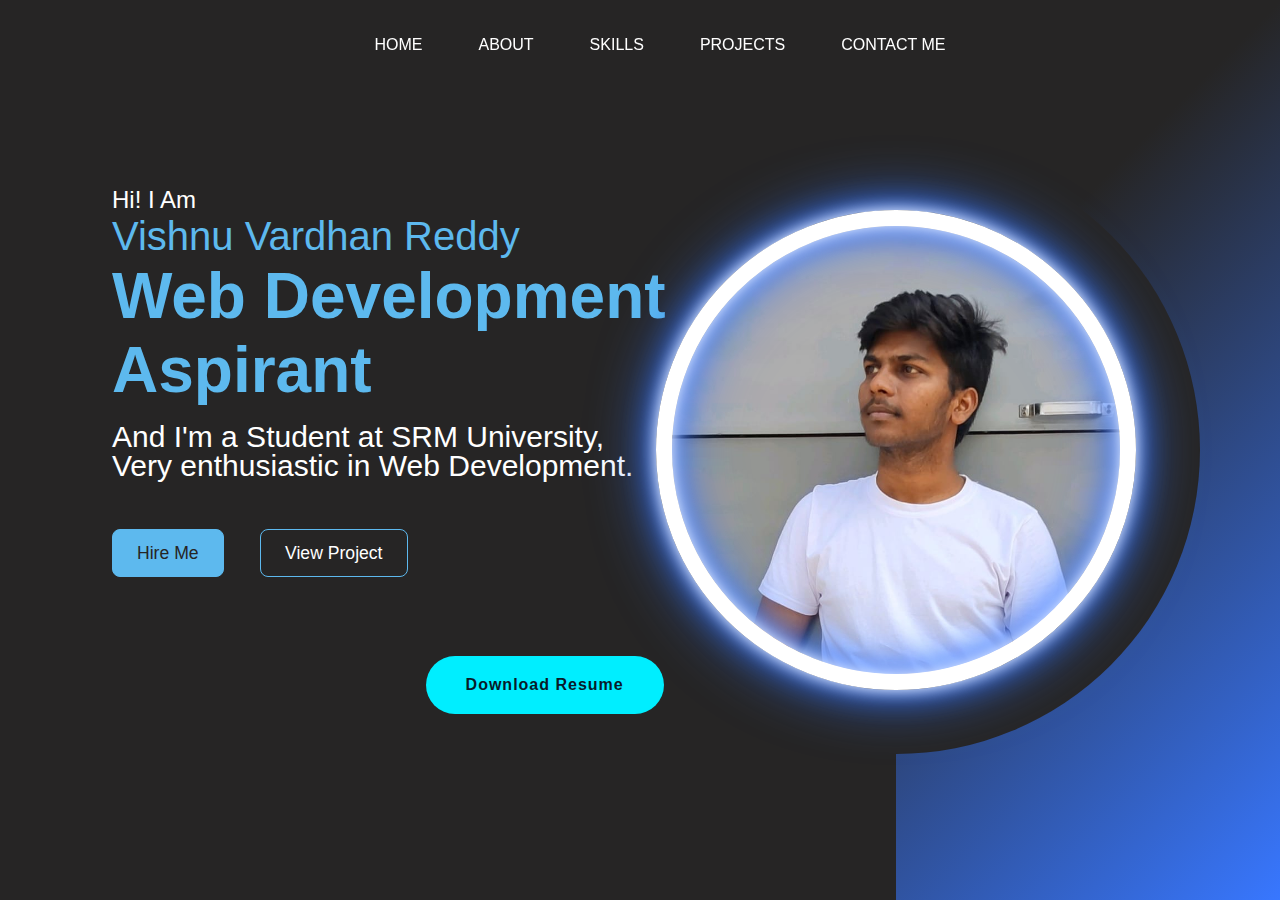
<file: MyPortfolio/index.html>
<!DOCTYPE html>
<html lang="en">
<head>
    <meta charset="Utf-8">
    <meta http-equiv="X-UA-Compatible" content="IE=edge">
    <meta name="viewport" content="width=device-width, initial-scale=1.0">
    <link rel="stylesheet" href="https://cdnjs.cloudflare.com/ajax/libs/font-awesome/6.5.1/css/all.min.css" integrity="sha512-DTOQO9RWCH3ppGqcWaEA1BIZOC6xxalwEsw9c2QQeAIftl+Vegovlnee1c9QX4TctnWMn13TZye+giMm8e2LwA==" crossorigin="anonymous" referrerpolicy="no-referrer" />
    <link rel="stylesheet" href="style.css">
    <title>Personal Website</title>
    </head>
<body>
<div class="header">
    <ul class="navlist">
        <li><a href="index.html">Home</a></li>
        <li><a href="about.html">About</a></li>
        <li><a href="skills.html">Skills</a></li>
        <li><a href="projects.html">Projects</a></li>
        <li><a href="contact.html">Contact Me</a></li>
    </ul>
    <div class="left-container">
        <div class="icons">
        <a href="https://www.facebook.com/pawankumarreddy.p.1?mibextid=JRoKGi"><i class="fa-brands fa-facebook-f"></i></a>
        <a href="https://www.linkedin.com/in/vishnu-vardhan-reddy-p-95a5a4256"><i class="fa-brands fa-linkedin-in"></i></a>
        <a href="#"><i class="fa-brands fa-twitter"></i></a>
        <a href="https://www.instagram.com/vishnu_vardhan_reddy_7569?igsh=OXc5M2N2amIyNDcx"><i class="fa-brands fa-square-instagram"></i></a>
    </div>
    <div class="content">
        <p class="intro">Hi! I Am <br><span style="font-size: 40px;">Vishnu Vardhan Reddy</span><p>
        <h1>Web Development Aspirant</h1>
        <p class="detail" style="font-size: 30px;">And I'm a
            Student at SRM University,<br>
            Very enthusiastic in Web Development.</p>
        <div class="btn-container">
             <button>Hire Me</button>
             <button><a href="projects.html">View Project</a></button><br>
             <a class="cv" href="resume.jpg" download="resume.jpg">Download Resume</a>
        </div>
    </div>
</div>
    <div class="right-container"></div>
<div class="design">
    <div class="circle"></div>
    <div class="circle"></div>
</div>
</div>
</body>
</html>
</file>
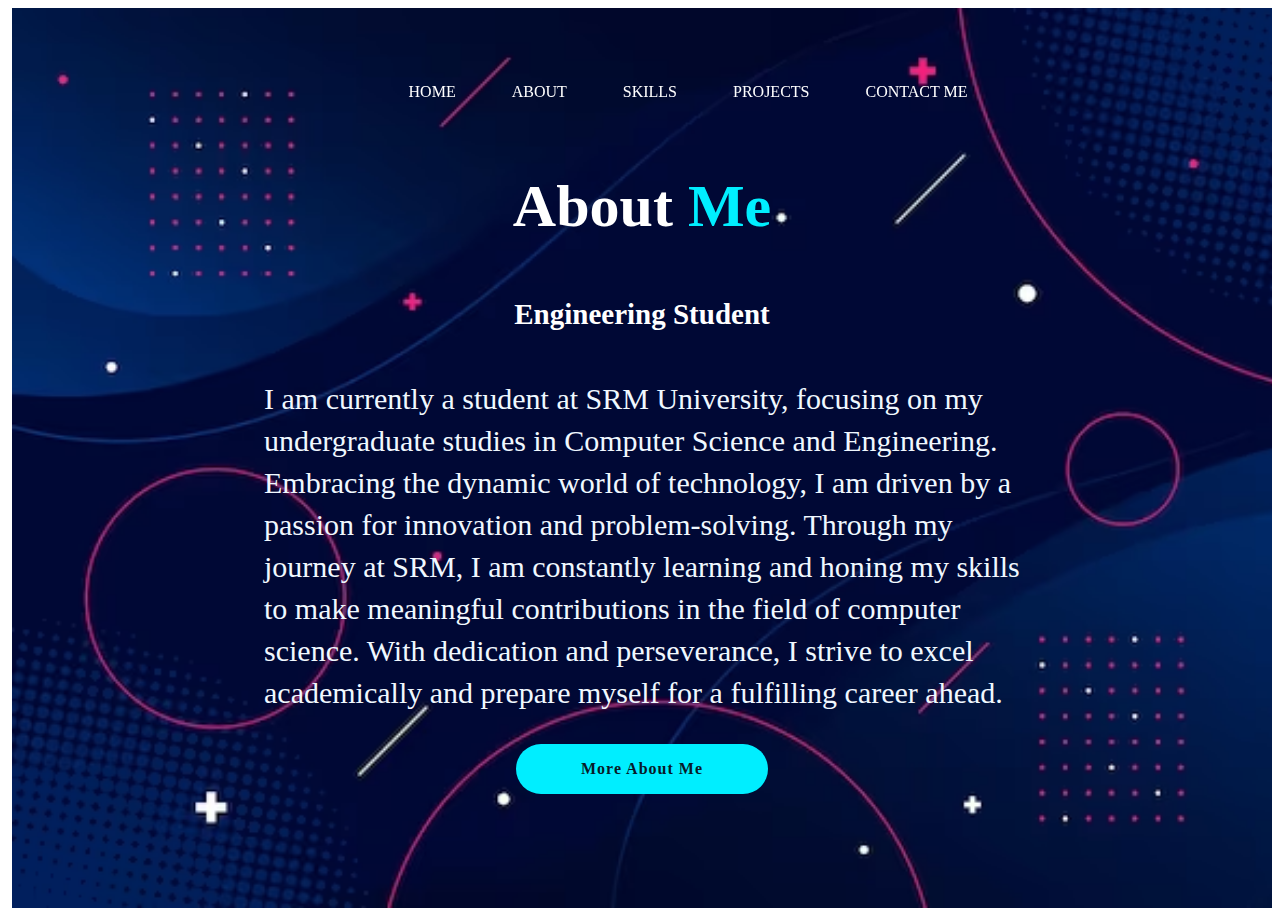
<file: MyPortfolio/about.html>
<!DOCTYPE html>
<html lang="en">
<head>
    <meta charset="UTF-8">
    <meta name="viewport" content="width=device-width, initial-scale=1.0">
    <title>About Me</title>
    <link rel="stylesheet" href="about.css">
</head>
<body>
        <ul class="navlist">
            <li><a href="index.html">Home</a></li>
            <li><a href="about.html">About</a></li>
            <li><a href="skills.html">Skills</a></li>
            <li><a href="projects.html">Projects</a></li>
            <li><a href="contact.html">Contact Me</a></li>
        </ul>
    <section class="about" id="about">
        <div class="about-text">
            <h2>About <span>Me</span></h2>
            <h4>Engineering Student</h4>
            <p>I am currently a student at SRM University, focusing on my undergraduate studies in Computer Science and Engineering. 
                Embracing the dynamic world of technology, I am driven by a passion for innovation and problem-solving. 
                Through my journey at SRM, I am constantly learning and honing my skills to make meaningful contributions in the field of computer science.
                 With dedication and perseverance, I strive to excel academically and prepare myself for a fulfilling career ahead.</p>
            <a href="moreabout.html" class="btn-box">More About Me</a>
        </div>
    </section>
</body>
</html>
</file>
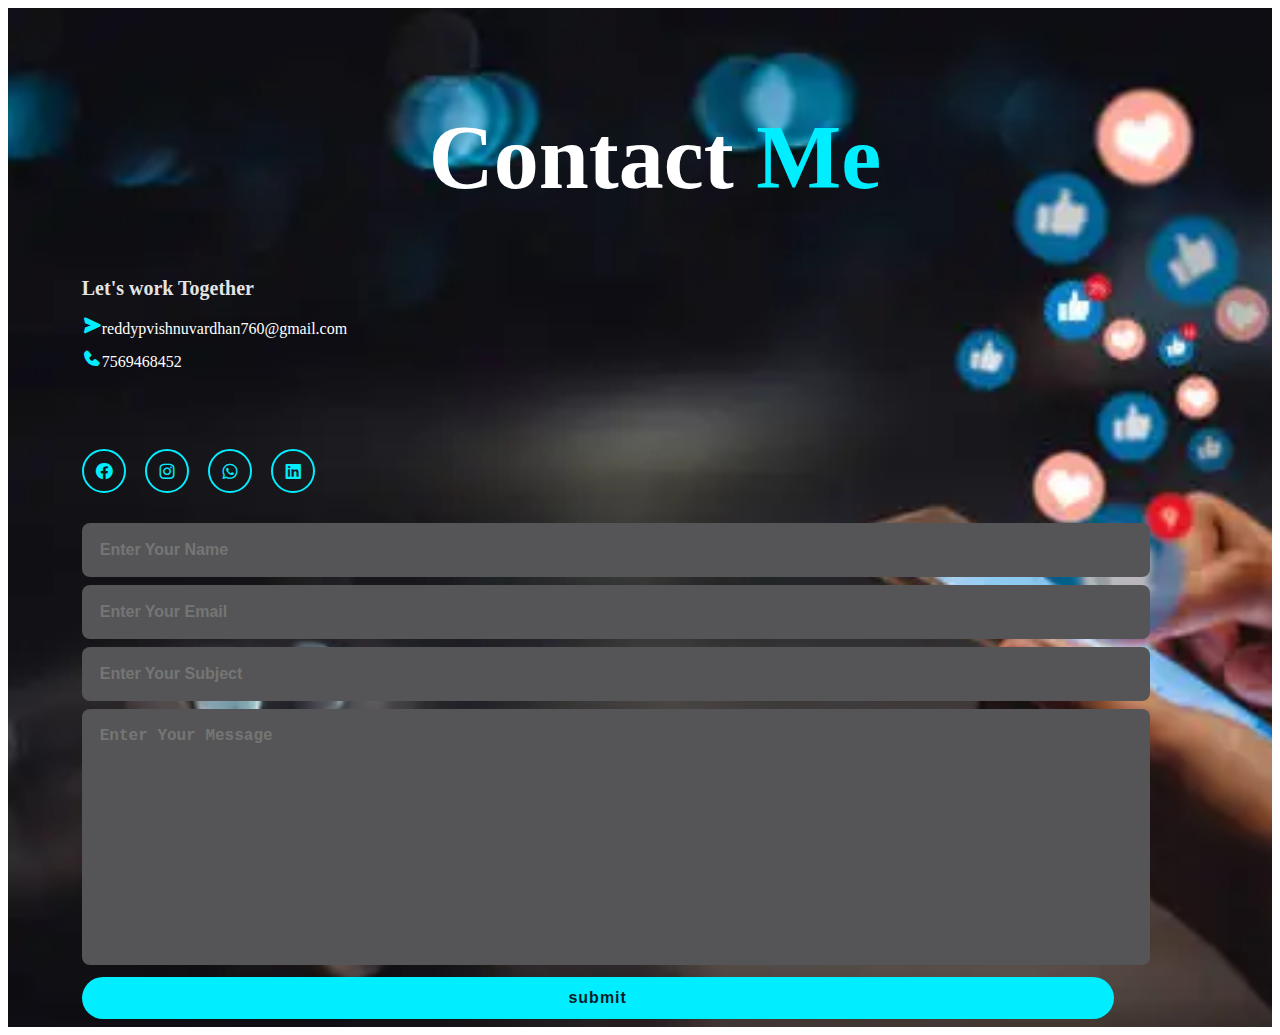
<file: MyPortfolio/contact.html>
<!DOCTYPE html>
<html lang="en">
<head>
    <meta charset="UTF-8">
    <meta name="viewport" content="width=device-width, initial-scale=1.0">
    <title>Contact Me</title>
    <link rel="stylesheet" href="contact.css">
    <link href='https://unpkg.com/boxicons@2.1.4/css/boxicons.min.css' rel='stylesheet'>
</head>
<body>

    <section class="contact" id="contact">
        <div class="contact-text">
            <h2>Contact <span>Me</span></h2>
            <h4>Let's work Together</h4>
            <div class="contact-list">
                <li><i class='bx bxs-send'></i>reddypvishnuvardhan760@gmail.com</li>
                <li><i class='bx bxs-phone'></i>7569468452</li>
            </div>
            <div class="contact-icons">
                <a href="https://www.facebook.com/pawankumarreddy.p.1?mibextid=JRoKGi"><i class='bx bxl-facebook-circle'></i></a>
                <a href="https://www.instagram.com/vishnu_vardhan_reddy_7569?igsh=OXc5M2N2amIyNDcx"><i class='bx bxl-instagram'></i></a>
                <a href="#"><i class='bx bxl-whatsapp'></i></a>
                <a href="https://www.linkedin.com/in/vishnu-vardhan-reddy-p-95a5a4256"><i class='bx bxl-linkedin-square'></i></a>
            </div>
            <div class="contact-form">
                <form action="">
                    <input type="text" placeholder="Enter Your Name" required>
                    <input type="email" placeholder="Enter Your Email" required>
                    <input type="text" placeholder="Enter Your Subject">
                    <textarea name="" id="" cols="20" rows="10" placeholder="Enter Your Message" required></textarea>
                    <input type="submit" value="submit" class="send">
                </form>
            </div>
        </div>
    </section>
</body>
</html>
</file>
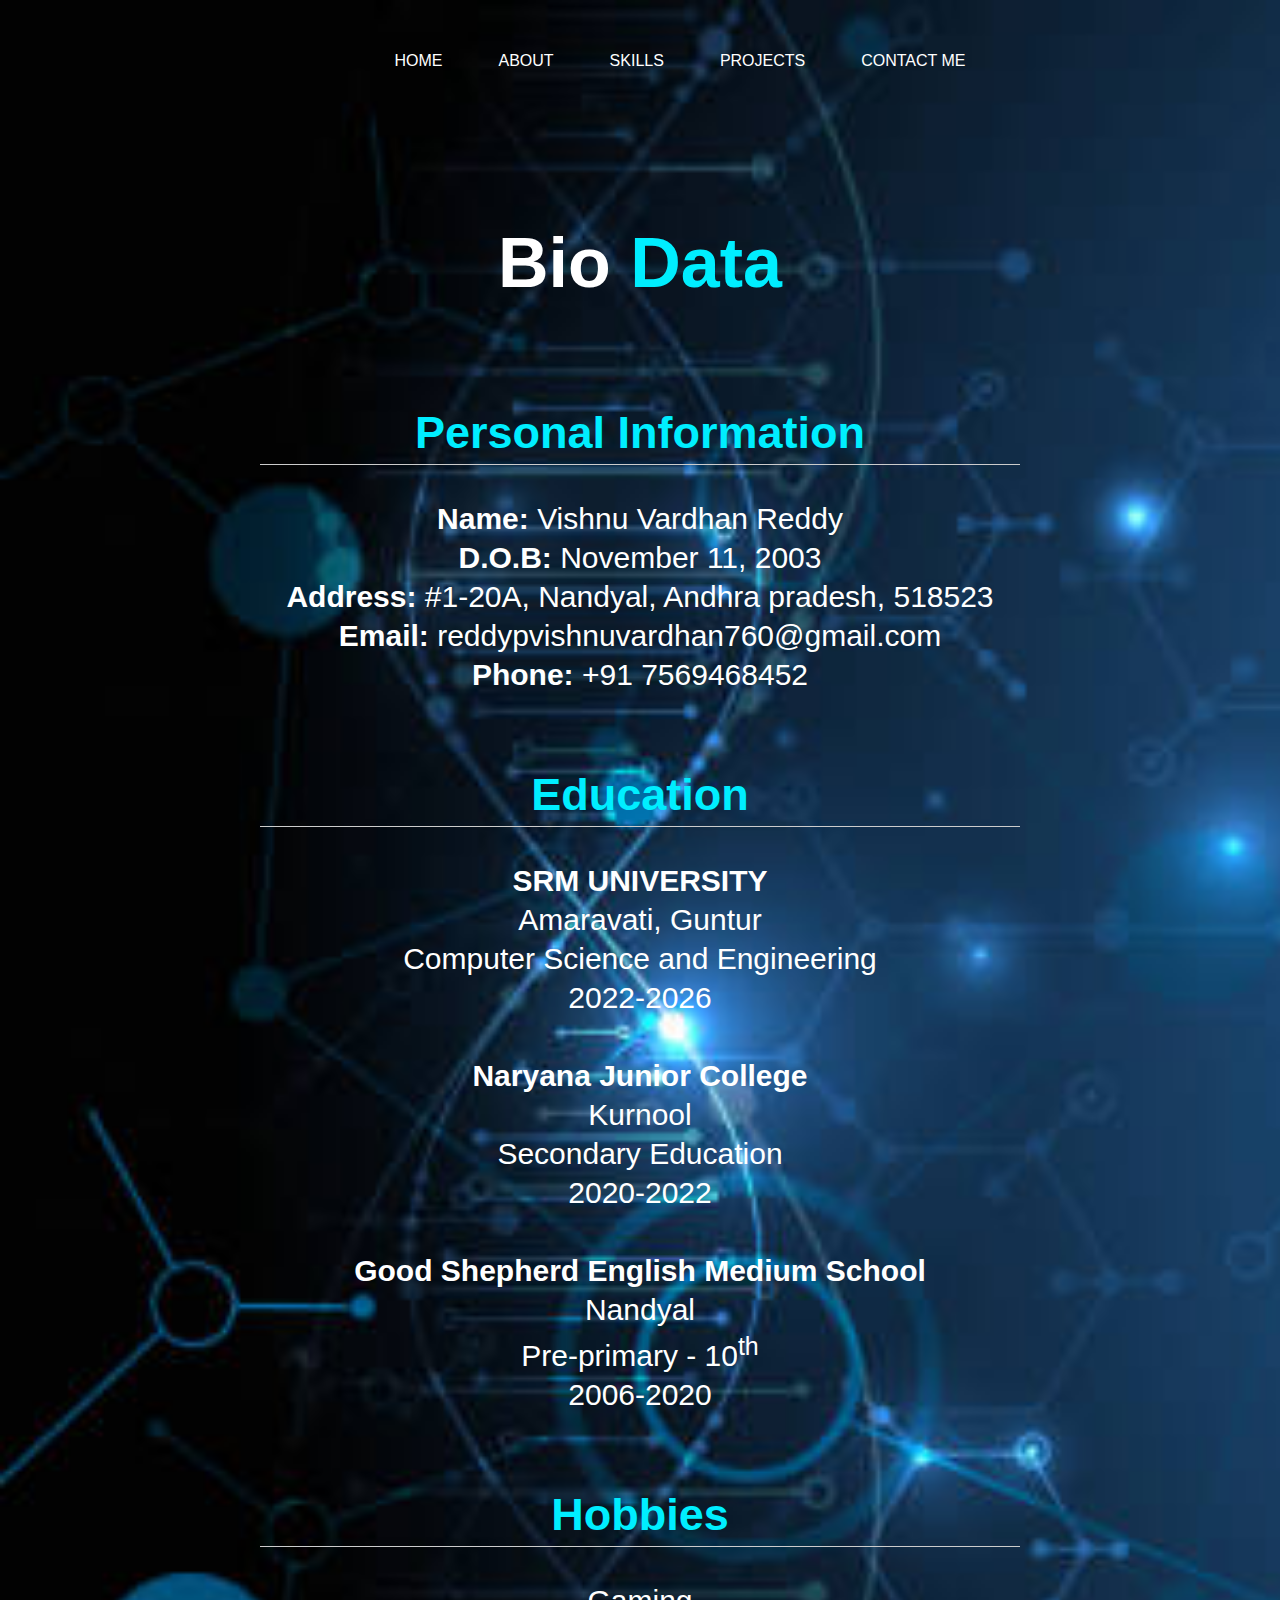
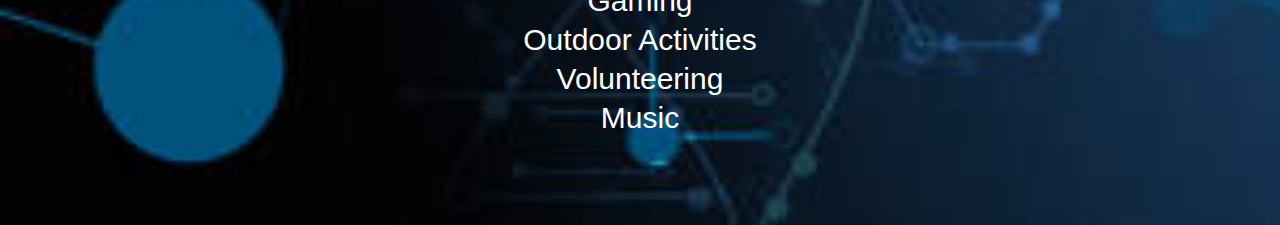
<file: MyPortfolio/moreabout.html>
<!DOCTYPE html>
<html lang="en">
<head>
    <meta charset="UTF-8">
    <meta name="viewport" content="width=device-width, initial-scale=1.0">
    <title>More About</title>
    <style>
        body {
            font-family: Arial, sans-serif;
            margin: 0;
            padding: 0;
            color: white;
            background-image: url("backa.jpg");
            background-repeat: no-repeat;
            background-size: cover;
        }

        .container {
            max-width: 800px;
            margin: 50px auto;
            padding: 20px;
            border-radius: 5px;
            text-align: center;
            font-size: 30px;
        }

        h1 {
            text-align: center;
            color: white;
            font-size: 70px;
        }
        h1 span{
            color: #0ef;
        }

        .biodata-info {
            padding: 20px;
        }

        h2 {
            color: #0ef;
            border-bottom: 1px solid #ccc;
            padding-bottom: 5px;
        }

        p {
            margin: 5px 0;
        }

        strong {
            font-weight: bold;
        }

        .container p:last-child {
            margin-bottom: 0;
        }
        .navlist{
    text-transform: uppercase;
    gap:3.5rem;
    height:10vh;
    width:100%;
    display:flex;
    justify-content: center;
    align-items: center;
    position:relative;
}
ul li{
    list-style:none;
}
ul li a{
    text-decoration:none;
    color:white;
    font-size:1rem;
    position:relative;
    }
    </style>
</head>
<body>
    <ul class="navlist">
        <li><a href="index.html">Home</a></li>
        <li><a href="about.html">About</a></li>
        <li><a href="skills.html">Skills</a></li>
        <li><a href="projects.html">Projects</a></li>
        <li><a href="contact.html">Contact Me</a></li>
    </ul>

<div class="container">
    <h1>Bio <span>Data</span></h1>
    <div class="biodata-info">
        <h2>Personal Information</h2>
        <p><strong>Name: </strong> Vishnu Vardhan Reddy</p>
        <p><strong>D.O.B: </strong> November 11, 2003</p>
        <p><strong>Address: </strong> #1-20A, Nandyal, Andhra pradesh, 518523</p>
        <p><strong>Email: </strong> reddypvishnuvardhan760@gmail.com</p>
        <p><strong>Phone: </strong> +91 7569468452</p><br>
        <h2>Education</h2>
        <p><b>SRM UNIVERSITY</b></p>
        <p>Amaravati, Guntur</p>
        <p> Computer Science and Engineering</p>
        <p>2022-2026</p><br>
        <p><b>Naryana Junior College</b></p>
        <p>Kurnool</p>
        <p>Secondary Education</p>
        <p>2020-2022</p><br>
        <p><b>Good Shepherd English Medium School</b></p>
        <p>Nandyal</p>
        <p>Pre-primary - 10<sup>th</sup></p>
        <p>2006-2020</p><br>
        <h2>Hobbies</h2>
        <p>Gaming</p>
        <p>Outdoor Activities</p>
        <p>Volunteering</p>
        <p>Music</p>
    </div>
</div>
</body>
</html>
</file>
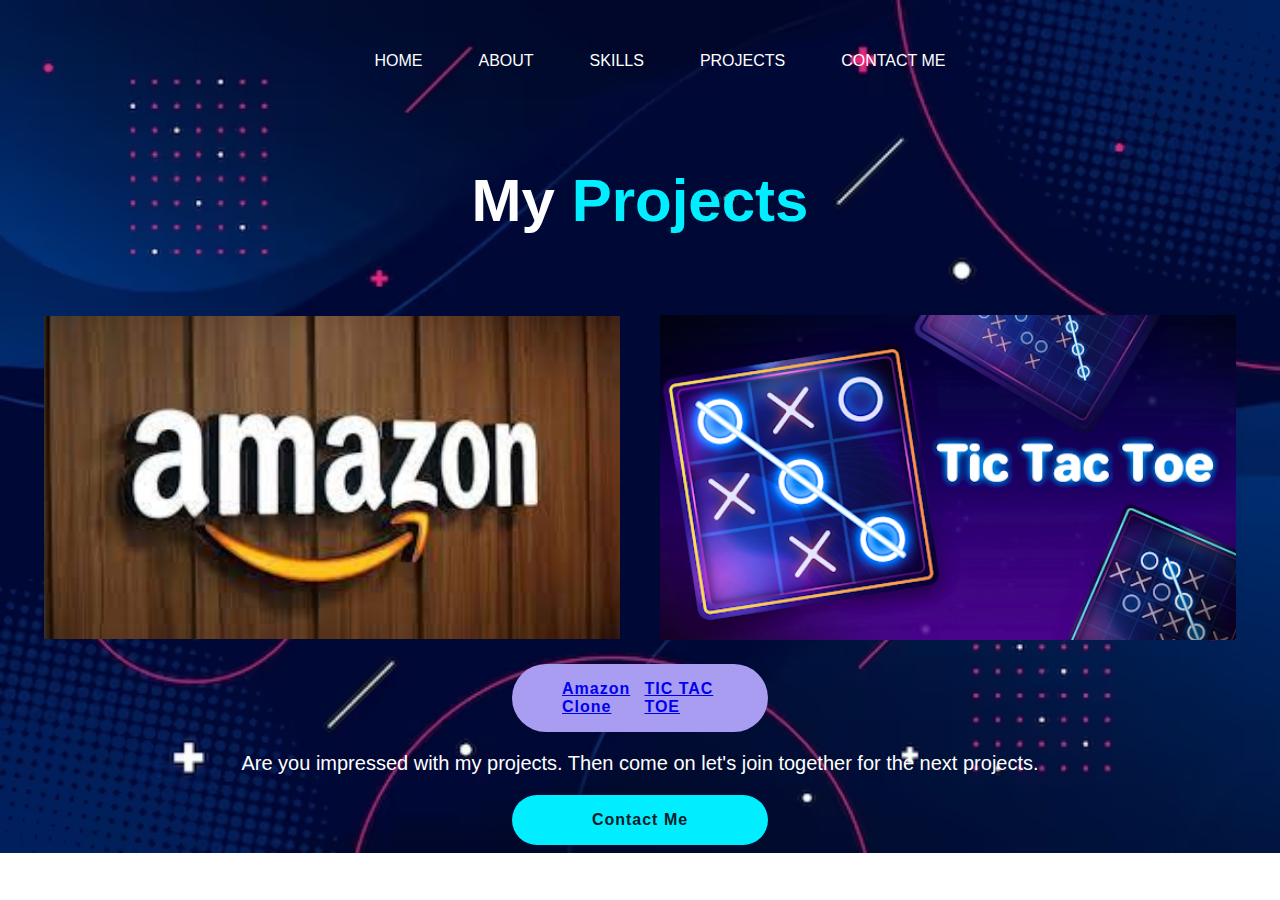
<file: MyPortfolio/projects.html>
<!DOCTYPE html>
<html lang="en">
<head>
    <meta charset="UTF-8">
    <meta name="viewport" content="width=device-width, initial-scale=1.0">
    <title>My Projects</title>
    <link rel="stylesheet" href="projects.css">
</head>
<body>
  <ul class="navlist">
    <li><a href="index.html">Home</a></li>
    <li><a href="about.html">About</a></li>
    <li><a href="skills.html">Skills</a></li>
    <li><a href="projects.html">Projects</a></li>
    <li><a href="contact.html">Contact Me</a></li>
</ul>
<h1>My <span>Projects</span></h1>

<div class="container">
  <div class="project">
    <img src="amazon.jpg" alt="Amazon Clone">
    <div class="overlay">
      <div class="content">
        <h3>Amazon Clone</h3>
        <p>An Amazon clone project aims to replicate key features of the Amazon e-commerce platform, including user authentication, product listings, shopping cart functionality, and checkout processes.
            It typically involves creating a responsive web application using technologies like HTML, CSS, JavaScript. </p>
        <p>Skills used: HTML, CSS, JavaScript, React, Firebase, Stripe.</p>
        <p>Other info: Deployed on https://amazon-clone.web.app/</p>
      </div>
    </div>
  </div>
  <div class="project">
   <img src="tic.webp" alt="Tic Tac Toe Game">
    <div class="overlay">
      <div class="content">
        <h3>Tic Tac Toe Game</h3>
        <p>A simple and fun game that can be played by two players on the same device.The Tic Tac Toe Clone project is a simple yet engaging game that mimics the classic Tic Tac Toe game. 
            It involves two players taking turns to place their markers (traditionally X and O) on a 3x3 grid, with the objective of getting three of their markers in a row, either horizontally, vertically, or diagonally.
             This project is an excellent opportunity to practice programming concepts such as loops, conditionals, and user input handling, making it ideal for beginners looking to enhance their skills in a fun and interactive way.</p>
        <p>Skills used: HTML, CSS</p>
      </div>
    </div>
  </div>
</div>
<div class="project-source">
  <a href="Amazon.html">Amazon Clone</a>
  <a href="TIC-TAC-TOE.html">TIC TAC TOE</a>
</div>
<div>
   <p> Are you impressed with my projects. Then come on let's join together for the next projects.</p>
   <a href="contact.html" class="btn-box">Contact Me</a>
</div>
</body>
</html>
</file>
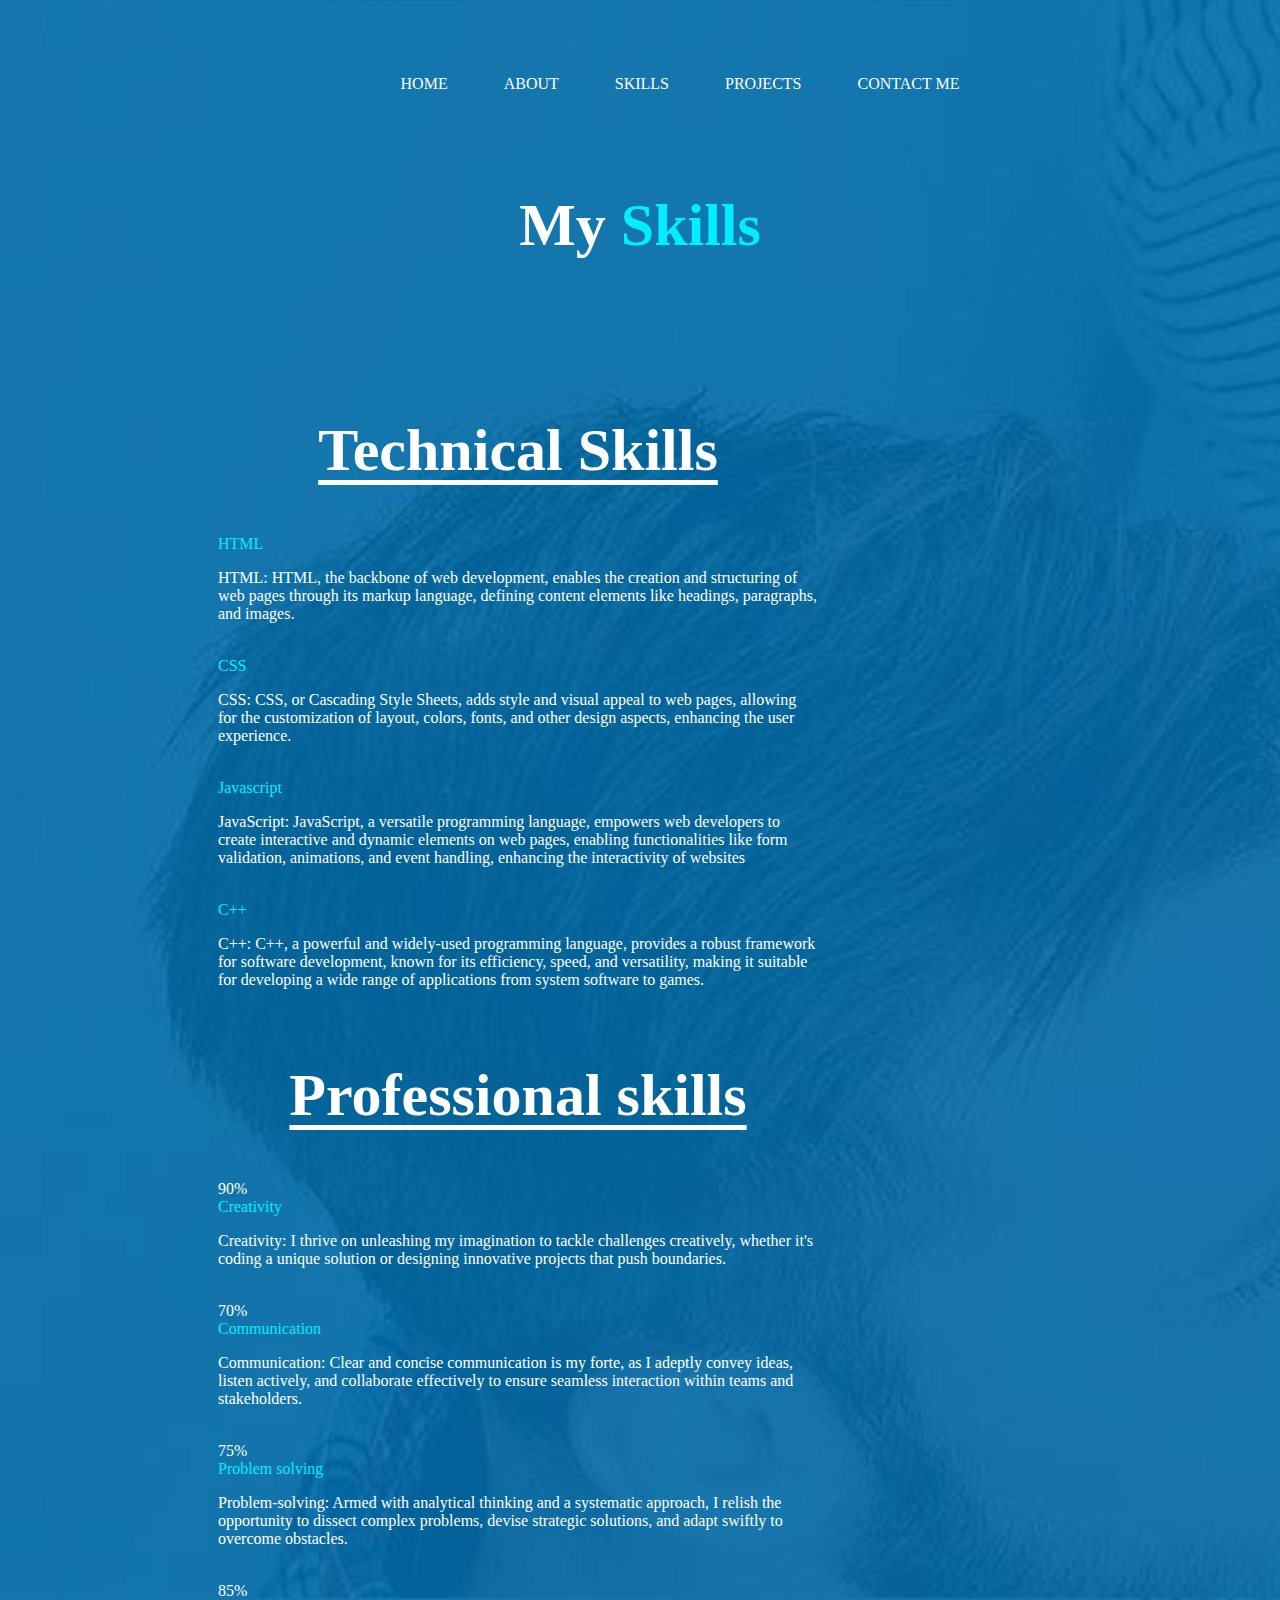
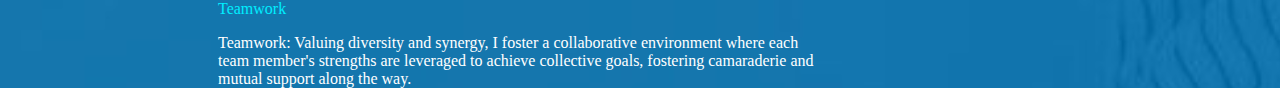
<file: MyPortfolio/skills.html>
<!DOCTYPE html>
<html lang="en">
<head>
    <meta charset="UTF-8">
    <meta name="viewport" content="width=device-width, initial-scale=1.0">
    <title>My Skills</title>
    <link rel="stylesheet" href="skills.css">
</head>
<body>
    <ul class="navlist">
        <li><a href="index.html">Home</a></li>
        <li><a href="about.html">About</a></li>
        <li><a href="skills.html">Skills</a></li>
        <li><a href="projects.html">Projects</a></li>
        <li><a href="contact.html">Contact Me</a></li>
    </ul>
    <h1>My <span>Skills</span></h1>
    <section class="skills">
        <div class="container" id="skills">
            <h1 class="heading1">Technical Skills</h1>
            <div class="Technical-bars">
                <div class="bar"><i class='bx bxl-html5' style='color:#c95d2e'></i>
                    <div class="info">
                        <span>HTML</span>
                        <p>HTML: HTML, the backbone of web development, enables the creation and structuring of web pages through its markup language, defining content elements like headings, paragraphs, and images.</p>
                    </div>
                </div><br>
                <div class="bar"><i class='bx bxl-css3' style='color:#147bbc'></i>
                    <div class="info">
                        <span>CSS</span>
                        <p>CSS: CSS, or Cascading Style Sheets, adds style and visual appeal to web pages, allowing for the customization of layout, colors, fonts, and other design aspects, enhancing the user experience.</p>
                    </div>
                </div><br>
                <div class="bar"><i class='bx bxl-javascript' style='color:#b0bc1e'></i>
                    <div class="info">
                        <span>Javascript</span>
                        <p>JavaScript: JavaScript, a versatile programming language, empowers web developers to create interactive and dynamic elements on web pages, enabling functionalities like form validation, animations, and event handling, enhancing the interactivity of websites</p>
                    </div>
                </div><br>
                <div class="bar"><i class='bx bxl-c-plus-plus' style='color:#c32ec9'></i>
                    <div class="info">
                        <span>C++</span>
                        <p>C++: C++, a powerful and widely-used programming language, provides a robust framework for software development, known for its efficiency, speed, and versatility, making it suitable for developing a wide range of applications from system software to games.</p>
                    </div>
                </div>
            </div>
        </div>
        <div class="container1">
            <h1 class="heading1">Professional skills</h1>
            <div class="radial-bars">
                <div class="percentage">90%</div>
                <div class="text">Creativity</div>
                <p>Creativity: I thrive on unleashing my imagination to tackle challenges creatively, whether it's coding a unique solution or designing innovative projects that push boundaries.</p>
            </div><br>
            <div class="radial-bars">
                <div class="percentage">70%</div>
                <div class="text">Communication</div>
                <p>Communication: Clear and concise communication is my forte, as I adeptly convey ideas, listen actively, and collaborate effectively to ensure seamless interaction within teams and stakeholders.</p>
            </div><br>
            <div class="radial-bars">
                <div class="percentage">75%</div>
                <div class="text">Problem solving</div>
                <p>Problem-solving: Armed with analytical thinking and a systematic approach, I relish the opportunity to dissect complex problems, devise strategic solutions, and adapt swiftly to overcome obstacles.</p>
            </div><br>
            <div class="radial-bars">
                <div class="percentage">85%</div>
                <div class="text">Teamwork</div>
                <p>Teamwork: Valuing diversity and synergy, I foster a collaborative environment where each team member's strengths are leveraged to achieve collective goals, fostering camaraderie and mutual support along the way.</p>
            </div>
        </div>
    </section>
</body>
</html>
</file>
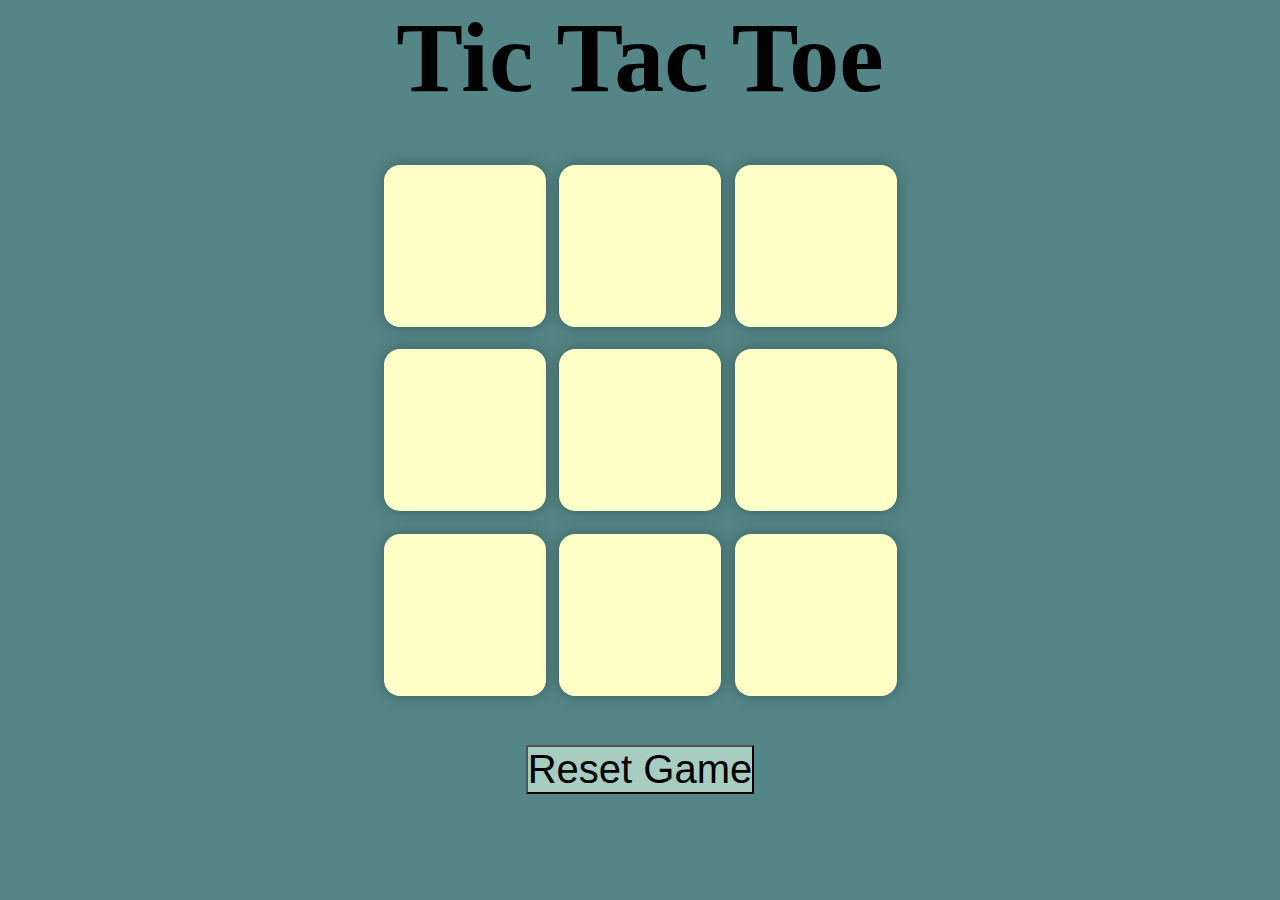
<file: MyPortfolio/TIC-TAC-TOE.html>
<!DOCTYPE html>
<html lang="en">
<head>
    <meta charset="UTF-8">
    <meta name="viewport" content="width=device-width, initial-scale=1.0">
    <title>TIC-TAC-TOE</title>
    <link rel="stylesheet" href="TIC-TAC-TOE.css">
</head>
<body>
    <div class="msg-container hide">
        <p id="msg">Winner</p>
        <BUTTON id="new-btn">New Game</BUTTON>
    </div>
    <main>
        <h1>Tic Tac Toe</h1>
        <div class="container">
            <div class="game">
                <button class="box"></button>
                <button class="box"></button>
                <button class="box"></button>
                <button class="box"></button>
                <button class="box"></button>
                <button class="box"></button>
                <button class="box"></button>
                <button class="box"></button>
                <button class="box"></button>
            </div>
        </div>
        <BUTTON id="reset-btn" style="font-size: 40px; background-color: rgb(167, 205, 192);">Reset Game</BUTTON>
    </main>
    <script src="TIC-TAC-TOE.JS"></script>
</body>
</html>
</file>
<file: MyPortfolio/style.css>
@import url('https://fonts.googleapis.com/css2?family=Bree+Serif&family=Caveat:wght@400;700&family=Lobster&family=Monoton&family=Open+Sans:ital,wght@0,400;0,700;1,400;1,700&family=Playfair+Display+SC:ital,wght@0,400;0,700;1,700&family=Playfair+Display:ital,wght@0,400;0,700;1,700&family=Roboto:ital,wght@0,400;0,700;1,400;1,700&family=Source+Sans+Pro:ital,wght@0,400;0,700;1,700&family=Work+Sans:ital,wght@0,400;0,700;1,700&display=swap');

*{
    margin:0px;
    padding:opx;
    box-sizing:border-box;
    font-family:'Poppins',sans-serif;
}
.header{
    height:50vh;
    width:100%;
    display:flex;
}
.navlist{
text-transform: uppercase;
gap:3.5rem;
height:10vh;
width:100%;
display:flex;
justify-content: center;
align-items: center;
position:fixed;
}
ul li{
    list-style:none;
}
ul li a{
    text-decoration:none;
    color:white;
    font-size:1rem;
    position:relative;
}
.left-container{
    background:#262525;
    width:70%;
    height:100vh;
    padding-left:3rem;
    display:flex;
    align-items:center;
}
.right-container{
    background:linear-gradient(-45deg, #3877FF,#262525 70%);
    width:30%;
    height:100vh;
    display:flex;
    align-items:center;
}
.icons .fa-brands{
    color:#bbb;
    font-size:1.5rem;
}
.icons{
    display:flex;
    flex-direction:column;
    justify-content:center;
    align-items:center;
    gap:3rem;
 
}
.content{
    margin-left:4rem;
}
.content .intro{
    font-size:1.5rem;
    color:#fff;
}
.content h1{
    font-size:4rem;
    color:#5DB9EE;
}
.content .intro span{
     color:#5DB9EE; 
}
.content .detail{
    font-size:1.1rem;
    color:#fff;
    max-width:38rem;
    margin:1rem 0 3rem 0;
    line-height:1.8rem;
}
.btn-container button{
    border:.1rem solid #5DB9EE;
    font-size:1.1rem;
    padding:.8rem 1.5rem;
    border-radius:.5rem;
    cursor:pointer;
}
button:nth-child(1){
background:#5DB9EE;
color:#262525;
}

button:nth-child(2){
    background:transparent;
    color:#5DB9EE;
    margin-left:2rem;
}
button:nth-child(1):hover{
    background:transparent;
    color:#5DB9EE;
}

button:nth-child(2):hover{
    background:#5DB9EE;
    color:#262525;;
}
.icons .fa-brands:hover{
    cursor:pointer;
    background:linear-gradient(#fff,#3877FF);
    -webkit-text-fill-color: transparent;
}

.design .circle{
aspect-ratio:1;
position:absolute;
border-radius:50%;
top:50%;
left:70%;
transform:translate(-50%,-50%);
}
.circle:nth-child(1){
background:linear-gradient(90deg ,transparent 50%,#262525 50%);
width:38rem;
}
.circle:nth-child(2){
    width:30rem;
    background-image:url("photo.jpg");
    background-size:100%;
    background-repeat: no-repeat;
    border:1rem solid white;
    box-shadow:0 0 1rem #fff,
    inset 0 0 1rem #fff,
    0 0 2rem #3877FF,
    inset 0 0 2rem #3877FF,
    0 0 4rem #3877FF,
    inset 0 0 4rem #3877FF;
    
    
    
}
.navlist li a::after{
    content:" ";
    position:absolute;
    background:#fff;
    height:.1rem;
    width:100%;
    left:0;
    bottom:-5px;
    transform:scaleX(0);
    transform-origin:bottom right;
    transition: transform .5s;
    }
    .navlist li a:hover::after{
        transform: scaleX(1);
        transform-origin:bottom left;
    }
button a{
    text-decoration: none;
    color: white;
}
.cv {
    display: inline-block;
    padding: 20px 40px 20px;
    margin-top: 10%;
    margin-left: 40%;
    background: #0ef;
    border-radius: 40px;
    font: 16px;
    color: #081b29;
    letter-spacing: 1px;
    text-decoration: none;
    font-weight: 600;
}
</file>
<file: MyPortfolio/about.css>
.about{
    display: flex;
    flex-direction: row;
    justify-content: center;
    align-items: center;
    margin-left: 4px;
    background-image: url("backp.avif");
    background-size:cover;
    height: 100vh;
}
.navlist{
    text-transform: uppercase;
    gap:3.5rem;
    height:15vh;
    width:100%;
    display:flex;
    justify-content: center;
    align-items: center;
    position:fixed;
}
ul li{
    list-style:none;
}
ul li a{
    text-decoration:none;
    color:white;
    font-size:1rem;
    position:relative;
    }
.about-img img{
    border-radius: 50%;
    padding: 50px 20%;
    width: 400px;
}
.about-text h2{
    font-size: 60px;
    color: white;
    text-align: center;
}
.about-text h2 span{
    color: #0ef;
}

.about-text h4{
    font-size: 29px;
    font-weight: 600;
    text-align: center;
    color: #fff;
    line-height: 1.7;
}
.about-text p{
    color: aliceblue;
    font-size: 20px;
    line-height: 1.4;
    padding-left: 20%;
    padding-right: 20%;
    font-size: 30px;
}

.btn-box{
    display: flex;
    align-items: center;
    justify-content: center;
    margin-left:40%;
    margin-right: 40%;
    padding: 16px 50px;
    background: #0ef;
    border-radius: 40px;
    font: 16px;
    color: #081b29;
    letter-spacing: 1px;
    text-decoration: none;
    font-weight: 600;
}
</file>
<file: MyPortfolio/contact.css>
.contact{
    display: flex;
    justify-content: center;
    align-items: center;
    gap: 3rem;
    background-image: url("backcontact.webp");
    background-repeat: no-repeat;
    background-size: cover;
    padding-left: 30px;
    padding-top: 30px;
}
.contact-text h2{
    font-size: 90px;
    line-height: 1;
    text-align: center;
    color: white;
}
.contact-text h2 span{
    color: #0ef;
}
.contact-text h4{
    margin:15px 0;
    color: rgb(228,228,228);
    font-size: 20px;
    font-weight: 600;
}
.contact-text p{
    color: rgb(177,177,177);
    font-size: 20px;
    line-height: 30px;
    margin-bottom: 2rem;
}
.contact-list{
    margin-bottom: 3rem;
    color: white;
}
.contact-list li{
    margin-bottom: 10px;
    display: block;
}
.contact-list i{
    display: inline-block;
    color: #0ef;
    font-size: 20px;
    font-weight: 600;
    transition: all .40s ease;
}
.contact-list li a:hover{
    transform: scale(1.01) translateY(-5px);
    color: #0ef;
}
.contact-icons i{
    display: inline-flex;
    justify-content: center;
    align-items: center;
    width: 40px;
    height: 40px;
    background: transparent;
    border: 2px solid #0ef;
    border-radius: 50%;
    font-size: 20px;
    color: #0ef;
    text-decoration: none;
    margin: 30px 15px 30px 0;
}
.contact-form form{
    position: relative;
}
.contact-form form input,form textarea{
    border: none;
    outline: none;
    width: 90%;
    padding: 18px;
    background: #555557;
    color: #000;
    font-size: 1rem;
    font-weight: 600;
    margin-bottom: 0.5rem;
    border-radius: 0.5rem;
}
.contact-form textarea{
    resize: none;
    height: 220px;
}
.contact-form form .send{
    display: inline-block;
    padding: 12px 28px;
    background: #0ef;
    border-radius: 40px;
    font-size: 16px;
    color: #081b29;
    letter-spacing: 1px;
    text-decoration: none;
    font-weight: 600;
}
</file>
<file: MyPortfolio/projects.css>
* {
  box-sizing: border-box;
}

body {
  margin: 0;
  font-family: Arial, Helvetica, sans-serif;
  background-image:url("backp.avif");
  background-repeat: no-repeat;
  background-size: cover;
  filter: blur(40%);
}
.navlist{
  text-transform: uppercase;
  gap:3.5rem;
  height:10vh;
  width:100%;
  display:flex;
  justify-content: center;
  align-items: center;
  position:relative;
}
ul li{
  list-style:none;
}
ul li a{
  text-decoration:none;
  color:white;
  font-size:1rem;
  position:relative;
  }

h1 {
  text-align: center;
  color: white;
  padding: 20px;
  font-size: 60px;
}
h1 span{
    color: #0ef;
}

.container {
  display: flex;
  flex-wrap: nowrap;
  justify-content: center;
  align-items: center;
}

.project {
  width: 45%;
  margin: 20px;
  position: relative;
}

.project img {
  width: 100%;
  height: auto;
  filter: blur(0px);
}

.project .overlay {
  position: absolute;
  top: 0;
  left: 0;
  right: 0;
  bottom: 0;
  background-color: rgba(0, 0, 0, 0.8);
  opacity: 0;
  transition: opacity 0.5s;
}

.project .overlay .content {
  color: white;
  padding: 20px;
}

.project:hover .overlay {
  opacity: 1;
}
p{
    color: white;
    text-align: center;
    font-size: 20px;
}

.btn-box{
    display: flex;
    align-items: center;
    justify-content: center;
    margin-left:40%;
    margin-right: 40%;
    padding: 16px 50px;
    background: #0ef;
    border-radius: 40px;
    font: 16px;
    color: #081b29;
    letter-spacing: 1px;
    text-decoration: none;
    font-weight: 600;
}
.project-source{
    display: flex;
    align-items: center;
    justify-content: space-around;
    margin-left:40%;
    margin-right: 40%;
    padding: 16px 50px;
    background: rgb(168, 157, 240);
    border-radius: 40px;
    font: 16px;
    color: #081b29;
    letter-spacing: 1px;
    text-decoration: none;
    font-weight: 600;
}
</file>
<file: MyPortfolio/skills.css>
body{
    background-image: url("backskills.jpg");
    background-size: cover;
    filter: blur(20%);
}
.navlist{
    text-transform: uppercase;
    gap:3.5rem;
    height:15vh;
    width:100%;
    display:flex;
    justify-content: center;
    align-items: center;
}
ul li{
    list-style:none;
}
ul li a{
    text-decoration:none;
    color:white;
    font-size:1rem;
    position:relative;
}

.skills{
    display: flex;
    flex-wrap: wrap;
}
.container{
    width: 600px;
    height: 500px;
    padding: 75px 90px;
    margin-left: 120px;
    font-weight: 500;
}
.heading1{
    text-align: center;
    text-decoration: underline;
    text-underline-offset: 10px;
    text-decoration-thickness: 5px;
    margin-bottom: 50px;
}
.container1{
    width: 600px;
    height: 500px;
    padding: 70px 90px;
    margin-left: 120px;
    font-weight: 500;
}
.skills .sub-title h1{
    padding-top: 20px;
    font-size: 90px;
    line-height: 1;

}
.skills .sub-title span{
    color: #0ef;
}
h1{
    color: white;
    text-align: center;
}
h1 span{
    color: #0ef;
}
.Technical-bars{
    color: white;
}
.radial-bars{
    color: white;
}
.info span{
    color: #0ef;
}
.text{
    color: #0ef;
}
body h1{
    font-size: 60px;
}
</file>
<file: MyPortfolio/TIC-TAC-TOE.css>
*{
    margin: 0;
    padding: 0;
}

body{
    background-color: #548687;
    text-align: center;
}

.container{
    height: 70vh;
    display: flex;
    align-items: center;
    justify-content: center;
}
h1{
    font-size: 100px;
}

.game{
    height: 60vmin;
    width: 60vmin;
    display: flex;
    flex-wrap: wrap;
    align-items: center;
    justify-content: center;
    gap: 1.5vmin;
}

.box{
    height: 18vmin;
    width: 18vmin;
    border-radius: 1rem;
    border: none;
    box-shadow: 0 0 1rem rgba(0, 0, 0, 0.3);
    font-size: 8vmin;
    color: #b0413e;
    background-color: #ffffc7;
}
#reset{
    padding: 1rem;
    font-size: 1.25rem;
    background-color: #191913;
    color: white;
    border: none;
    border-radius: 1rem;
}


#new-btn{
    padding: 1rem;
    font-size: 1.25rem;
    background-color: #191913;
    color: #fff;
    border-radius: 1rem;
    border: none;
}
#msg{
    color: #ffffc7;
    font-size: 8vmin;
}

.msg-container{
    height: 100vmin;
    display: flex;
    justify-content: center;
    align-items: center;
    flex-direction: column;
    gap: 2rem;
}

.hide{
    display: none;
}
</file>
